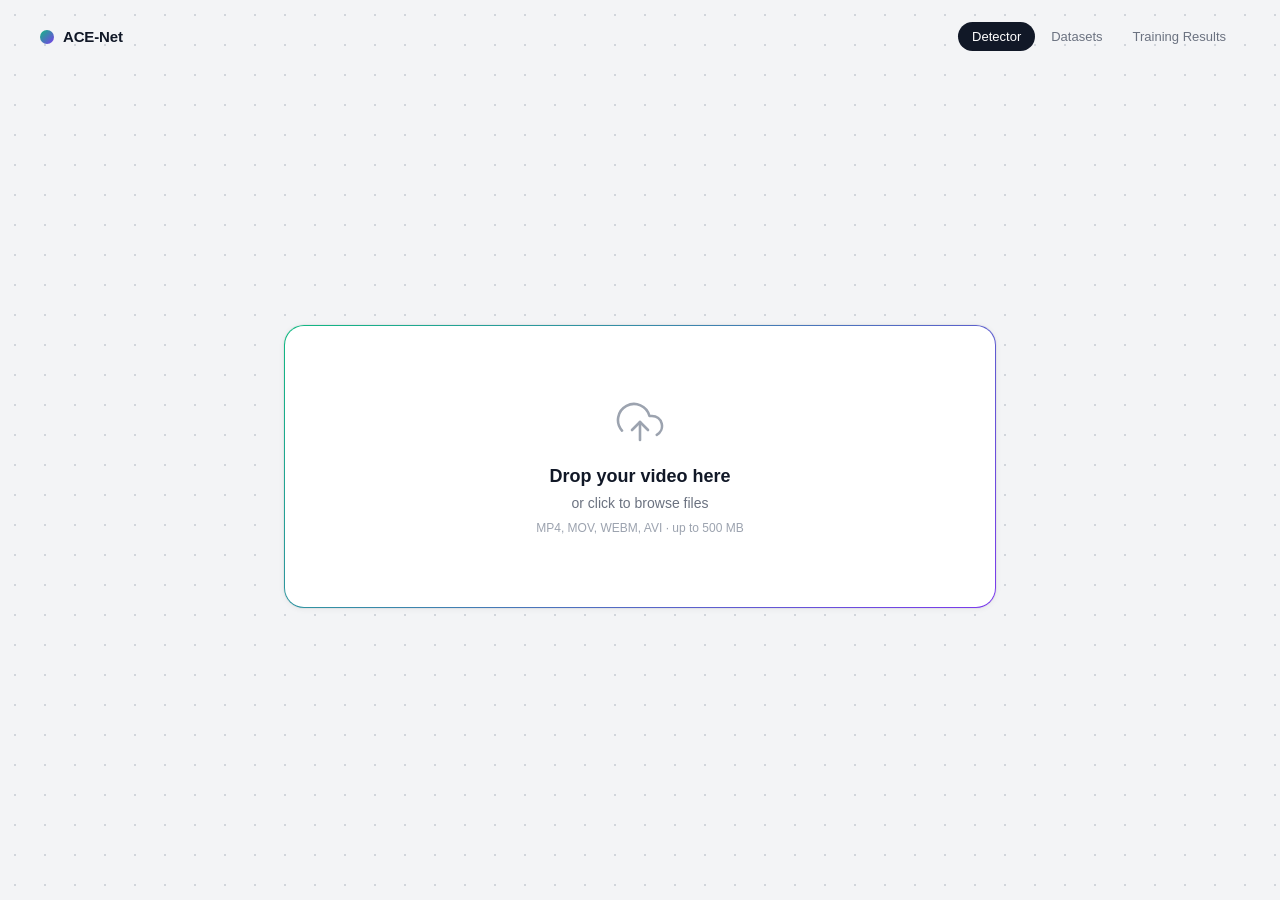
<file: web/static/index.html>
<!DOCTYPE html>
<html lang="en">
<head>
  <meta charset="UTF-8" />
  <meta name="viewport" content="width=device-width, initial-scale=1.0" />
  <title>ACE-Net Detector</title>
  <link rel="stylesheet" href="style.css" />
</head>
<body>

  <header>
    <div class="logo">
      <span class="logo-dot"></span>
      ACE-Net
    </div>
    <nav class="site-nav">
      <a href="/" class="nav-link active">Detector</a>
      <a href="/datasets" class="nav-link">Datasets</a>
      <a href="/acenet-results" class="nav-link">Training Results</a>
    </nav>
  </header>

  <main>

    <!-- ── SCREEN 1: Upload ── -->
    <div id="state-idle" class="drop-zone" data-state>
      <input type="file" id="file-input" accept="video/*" hidden />

      <div class="dz-icon">
        <svg width="48" height="48" viewBox="0 0 24 24" fill="none"
             stroke="currentColor" stroke-width="1.3" stroke-linecap="round" stroke-linejoin="round">
          <polyline points="16 16 12 12 8 16"/>
          <line x1="12" y1="12" x2="12" y2="21"/>
          <path d="M20.39 18.39A5 5 0 0 0 18 9h-1.26A8 8 0 1 0 3 16.3"/>
        </svg>
      </div>

      <p class="dz-title">Drop your video here</p>
      <p class="dz-sub">or click to browse files</p>
      <p class="dz-hint">MP4, MOV, WEBM, AVI · up to 500 MB</p>
    </div>

    <!-- ── SCREEN 1b: File selected ── -->
    <div id="state-selected" class="drop-zone" data-state hidden>
      <div class="dz-icon dz-icon--file">
        <svg width="48" height="48" viewBox="0 0 24 24" fill="none"
             stroke="currentColor" stroke-width="1.3" stroke-linecap="round" stroke-linejoin="round">
          <rect x="2" y="2" width="20" height="20" rx="3"/>
          <polygon points="10 8 16 12 10 16 10 8" fill="currentColor" stroke="none"/>
        </svg>
      </div>
      <p id="file-info" class="dz-filename">—</p>
      <button id="run-btn" class="btn-run">Run Analysis</button>
      <p class="dz-hint" style="margin-top:16px">Click anywhere else to change file</p>
    </div>

    <!-- ── SCREEN 2: Analyzing ── -->
    <div id="state-analyzing" class="panel panel--center" data-state hidden>
      <div class="spinner"></div>
      <h2 class="panel-title">Analyzing video</h2>
      <p id="analyzing-sub" class="panel-sub"></p>
      <ul class="steps" id="steps-list"></ul>
    </div>

    <!-- ── SCREEN 3: Results ── -->
    <div id="state-results" class="results" data-state hidden>

      <!-- verdict -->
      <div id="verdict-card" class="verdict">
        <span id="verdict-badge" class="verdict__badge">—</span>
        <div id="fake-pct"      class="verdict__pct">—%</div>
        <div id="verdict-label" class="verdict__label">—</div>
        <div id="verdict-desc"  class="verdict__desc">—</div>
      </div>

      <!-- detection score bar -->
      <div class="panel panel--padded">
        <div class="metric-header">
          <span class="metric-title">Detection score</span>
          <span id="score-tag" class="score-tag">—</span>
        </div>
        <div class="score-track">
          <div id="score-fill" class="score-fill" style="width:0%"></div>
        </div>
        <div class="score-axis">
          <span>Genuine</span>
          <span id="score-pct-label">—</span>
          <span>Fake</span>
        </div>
        <p class="metric-note">
          P(fake) output of the MLP consistency discriminator trained on
          audio-text vs. visual embedding pairs.
        </p>
      </div>

      <!-- discrepancy + model stats side by side -->
      <div class="two-col">

        <div class="panel panel--padded">
          <div class="metric-title">Embedding discrepancy</div>
          <div id="disc-value" class="big-number">—</div>
          <p class="metric-note">
            L2 distance between Z<sub>at</sub> and Z<sub>v</sub> in 256-dim
            space. Higher = larger cross-modal gap.
          </p>
        </div>

        <div class="panel panel--padded">
          <div class="metric-title">Model performance</div>
          <div class="stat-grid" id="stat-grid"></div>
          <p class="metric-note">
            Leak-free test set · actor-disjoint split · CREMA-D pairs.
          </p>
        </div>

      </div>

      <!-- transcript -->
      <details class="panel panel--padded transcript">
        <summary>Transcript <span class="transcript-hint">(Whisper tiny)</span></summary>
        <p id="transcript-text" class="transcript-body">—</p>
      </details>

      <button id="reset-btn" class="btn-ghost">Analyze another video</button>
    </div>

    <!-- ── Error ── -->
    <div id="state-error" class="panel panel--center" data-state hidden>
      <div class="error-icon">⚠</div>
      <h2 class="panel-title">Analysis failed</h2>
      <p id="error-msg" class="panel-sub"></p>
      <button id="retry-btn" class="btn-ghost" style="margin-top:24px">Try again</button>
    </div>

  </main>

  <script src="app.js"></script>
</body>
</html>
</file>
<file: web/static/style.css>
/* ── Reset ── */
*, *::before, *::after { box-sizing: border-box; margin: 0; padding: 0; }
[hidden] { display: none !important; }

:root {
  --green:    #10b981;
  --green-dk: #059669;
  --green-bg: #f0fdf4;
  --purple:   #7c3aed;
  --red:      #ef4444;
  --red-dk:   #dc2626;
  --red-bg:   #fef2f2;
  --text:     #111827;
  --sub:      #6b7280;
  --hint:     #9ca3af;
  --line:     #e5e7eb;
  --bg:       #f3f4f6;
  --surface:  #ffffff;
  --r:        20px;
  --shadow:   0 1px 6px rgba(0,0,0,0.06), 0 0 0 1px rgba(0,0,0,0.04);
}

body {
  font-family: -apple-system, BlinkMacSystemFont, "Segoe UI", Helvetica, Arial, sans-serif;
  background: var(--bg);
  min-height: 100vh;
  color: var(--text);
  display: flex;
  flex-direction: column;
}

/* dot grid */
body::before {
  content: '';
  position: fixed; inset: 0; z-index: 0; pointer-events: none;
  background-image: radial-gradient(circle, #d1d5db 1px, transparent 1px);
  background-size: 30px 30px;
}

/* ── Header ── */
header {
  position: relative; z-index: 1;
  display: flex; align-items: center; justify-content: space-between;
  padding: 22px 40px;
}
.logo {
  display: flex; align-items: center; gap: 9px;
  font-weight: 700; font-size: 15px; letter-spacing: -0.01em;
}
.logo-dot {
  width: 14px; height: 14px; border-radius: 50%; flex-shrink: 0;
  background: linear-gradient(135deg, var(--green), var(--purple));
}
.badge-proto {
  font-size: 12px; color: var(--sub);
  border: 1px solid var(--line); background: var(--surface);
  padding: 4px 13px; border-radius: 20px;
}

/* ── Site nav ── */
.site-nav {
  display: flex; align-items: center; gap: 2px;
}
.nav-link {
  padding: 7px 14px; border-radius: 20px;
  font-size: 13px; font-weight: 500; color: var(--sub);
  text-decoration: none; white-space: nowrap;
  transition: background 0.15s, color 0.15s;
}
.nav-link:hover { background: rgba(0,0,0,0.06); color: var(--text); }
.nav-link.active { background: var(--text); color: #fff; }

/* ── Content pages (datasets / training-results) ── */
.page-main {
  flex: 1; position: relative; z-index: 1;
  width: 100%; max-width: 1120px; margin: 0 auto;
  padding: 0 32px 72px;
}
.page-hero {
  text-align: center; padding: 32px 0 28px;
}
.page-hero h1 {
  font-size: 38px; font-weight: 800; letter-spacing: -0.025em; margin-bottom: 12px;
  background: linear-gradient(135deg, var(--text) 40%, var(--purple));
  -webkit-background-clip: text; -webkit-text-fill-color: transparent; background-clip: text;
}
.page-hero .hero-sub {
  font-size: 15px; color: var(--sub); line-height: 1.7;
  max-width: 620px; margin: 0 auto;
}

/* ── Scroll reveal ── */
.reveal {
  opacity: 0; transform: translateY(22px);
  transition: opacity 0.55s cubic-bezier(.22,1,.36,1), transform 0.55s cubic-bezier(.22,1,.36,1);
}
.reveal.in { opacity: 1; transform: translateY(0); }
.section-label {
  font-size: 11px; font-weight: 700; text-transform: uppercase;
  letter-spacing: 0.08em; color: var(--hint); margin-bottom: 6px;
}
.section-title {
  font-size: 22px; font-weight: 700; letter-spacing: -0.01em; margin-bottom: 6px;
}
.section-sub {
  font-size: 14px; color: var(--sub); line-height: 1.6; margin-bottom: 24px;
}
.section-strip {
  display: flex; align-items: baseline; gap: 10px; margin-bottom: 14px;
}
.section-strip h2 { font-size: 20px; font-weight: 700; letter-spacing: -0.01em; }
.section-strip .s-count {
  font-size: 11px; font-weight: 600; color: var(--hint);
  background: var(--bg); padding: 2px 9px; border-radius: 20px;
}

/* ── Progress bars (shared) ── */
.bar-row { display: flex; align-items: center; gap: 10px; margin-bottom: 8px; }
.bar-label { font-size: 12px; font-weight: 600; width: 32px; flex-shrink: 0; color: var(--sub); }
.bar-track { flex: 1; height: 8px; background: var(--bg); border-radius: 4px; overflow: hidden; }
.bar-fill  { height: 100%; border-radius: 4px; transition: width 0.9s cubic-bezier(.22,1,.36,1); }
.bar-val   { font-size: 12px; font-weight: 600; width: 38px; text-align: right; flex-shrink: 0; }

/* ── Metric pill grid ── */
.metric-pills { display: flex; flex-wrap: wrap; gap: 10px; }
.metric-pill {
  display: flex; flex-direction: column; align-items: center;
  background: var(--bg); border-radius: 14px; padding: 14px 20px; min-width: 76px;
}
.metric-pill .mp-val { font-size: 22px; font-weight: 800; color: var(--text); letter-spacing: -0.02em; }
.metric-pill .mp-key { font-size: 10px; font-weight: 700; text-transform: uppercase;
  letter-spacing: 0.07em; color: var(--hint); margin-top: 3px; }

/* ── Image gallery ── */
.img-gallery { display: grid; grid-template-columns: repeat(auto-fill, minmax(260px, 1fr)); gap: 16px; }
.img-card {
  background: var(--surface); border-radius: 16px; overflow: hidden;
  box-shadow: var(--shadow);
}
.img-card img { width: 100%; display: block; }
.img-card-label {
  padding: 10px 14px; font-size: 12px; font-weight: 600; color: var(--sub);
  border-top: 1px solid var(--line);
}

@media (max-width: 640px) {
  .page-hero h1 { font-size: 26px; }
  .site-nav .nav-link { padding: 6px 10px; font-size: 12px; }
}

/* ── Main ── */
main {
  flex: 1; position: relative; z-index: 1;
  display: flex; flex-direction: column; align-items: center; justify-content: center;
  padding: 32px 24px 72px;
  width: 100%; max-width: 760px; margin: 0 auto;
}

/* ── Drop zone (screens 1 & 1b) ── */
.drop-zone {
  width: 100%;
  background:
    linear-gradient(var(--surface), var(--surface)) padding-box,
    linear-gradient(135deg, var(--green), var(--purple)) border-box;
  border: 1.5px solid transparent;
  border-radius: var(--r);
  box-shadow: var(--shadow);
  padding: 72px 48px;
  text-align: center;
  cursor: pointer;
  transition: transform 0.12s, box-shadow 0.12s;
}
.drop-zone:hover { transform: scale(1.003); box-shadow: 0 4px 24px rgba(0,0,0,0.09); }
.drop-zone.drag-over {
  background:
    linear-gradient(#f0fdf4, #f5f3ff) padding-box,
    linear-gradient(135deg, var(--green), var(--purple)) border-box;
}

.dz-icon { color: var(--hint); display: flex; justify-content: center; margin-bottom: 20px; }
.dz-icon--file { color: var(--green); }

.dz-title    { font-size: 18px; font-weight: 600; margin-bottom: 8px; }
.dz-sub      { font-size: 14px; color: var(--sub); margin-bottom: 10px; }
.dz-hint     { font-size: 12px; color: var(--hint); }
.dz-filename { font-size: 16px; font-weight: 500; margin-bottom: 28px; }

.btn-run {
  display: inline-block;
  background: linear-gradient(135deg, var(--purple), #ec4899);
  color: #fff; border: none; border-radius: 40px;
  padding: 14px 48px; font-size: 15px; font-weight: 600;
  cursor: pointer; transition: opacity 0.15s;
}
.btn-run:hover { opacity: 0.87; }

/* ── Panels (generic surface card) ── */
.panel {
  background: var(--surface);
  border-radius: var(--r);
  box-shadow: var(--shadow);
  width: 100%;
}
.panel--padded { padding: 28px 32px; }
.panel--center  { padding: 64px 48px; text-align: center; }

/* ── Spinner + analyzing ── */
.spinner {
  width: 64px; height: 64px; border-radius: 50%;
  margin: 0 auto 28px;
  background: conic-gradient(var(--green) 0%, var(--purple) 55%, #e5e7eb 55%);
  -webkit-mask: radial-gradient(farthest-side, transparent calc(100% - 6px), #fff 0);
  mask:         radial-gradient(farthest-side, transparent calc(100% - 6px), #fff 0);
  animation: spin 0.9s linear infinite;
}
@keyframes spin { to { transform: rotate(360deg); } }

.panel-title { font-size: 20px; font-weight: 700; margin-bottom: 8px; }
.panel-sub   { font-size: 14px; color: var(--sub); margin-bottom: 32px; }

/* steps */
.steps { list-style: none; display: inline-block; text-align: left; }
.steps li {
  display: flex; align-items: center; gap: 12px;
  padding: 6px 0; font-size: 14px; color: var(--hint);
  transition: color 0.25s;
}
.steps li.done { color: var(--text); }
.step-icon {
  width: 22px; height: 22px; flex-shrink: 0; border-radius: 50%;
  border: 2px solid #d1d5db;
  display: flex; align-items: center; justify-content: center;
  font-size: 11px; font-weight: 700;
  transition: all 0.25s;
}
.steps li.done .step-icon { background: var(--green); border-color: var(--green); color: #fff; }

/* ── Results layout ── */
.results {
  width: 100%; display: flex; flex-direction: column; gap: 18px;
}

/* verdict card */
.verdict {
  border-radius: var(--r); padding: 44px 40px;
  box-shadow: var(--shadow); text-align: center; position: relative;
}
.verdict.genuine { background: var(--green-bg); }
.verdict.fake    { background: var(--red-bg); }

.verdict__badge {
  position: absolute; top: 20px; right: 20px;
  font-size: 11px; font-weight: 700; text-transform: uppercase;
  letter-spacing: 0.07em; padding: 4px 12px; border-radius: 20px;
}
.verdict.genuine .verdict__badge { background: #dcfce7; color: var(--green-dk); }
.verdict.fake    .verdict__badge { background: #fee2e2; color: var(--red-dk); }

.verdict__pct {
  font-size: 72px; font-weight: 800; line-height: 1; margin-bottom: 10px;
}
.verdict.genuine .verdict__pct { color: var(--green-dk); }
.verdict.fake    .verdict__pct { color: var(--red-dk); }

.verdict__label { font-size: 20px; font-weight: 700; margin-bottom: 8px; }
.verdict.genuine .verdict__label { color: var(--green-dk); }
.verdict.fake    .verdict__label { color: var(--red-dk); }
.verdict__desc { font-size: 14px; color: var(--sub); line-height: 1.5; }

/* detection score bar */
.metric-header { display: flex; justify-content: space-between; align-items: center; margin-bottom: 14px; }
.metric-title  { font-size: 14px; font-weight: 600; color: var(--text); }

.score-tag {
  font-size: 12px; font-weight: 700; text-transform: uppercase;
  letter-spacing: 0.05em; padding: 3px 10px; border-radius: 20px;
}
.score-tag.genuine { background: #dcfce7; color: var(--green-dk); }
.score-tag.fake    { background: #fee2e2; color: var(--red-dk); }

.score-track {
  height: 12px; background: #f3f4f6; border-radius: 6px; overflow: hidden; margin-bottom: 8px;
}
.score-fill {
  height: 100%; border-radius: 6px;
  background: linear-gradient(90deg, var(--green), #facc15 50%, var(--red));
  background-size: 200% 100%;
  transition: background-position 0.6s ease, width 0.7s ease;
}
.score-axis {
  display: flex; justify-content: space-between;
  font-size: 11px; color: var(--hint); margin-bottom: 14px;
}
#score-pct-label { font-weight: 600; color: var(--text); }

.metric-note {
  font-size: 12px; color: var(--hint); line-height: 1.5; margin-top: 4px;
}

/* two-column grid */
.two-col {
  display: grid; grid-template-columns: 1fr 1fr; gap: 18px;
}

/* big number (discrepancy) */
.big-number {
  font-size: 40px; font-weight: 800; color: var(--text);
  margin: 12px 0 14px; letter-spacing: -0.02em;
}

/* stat grid */
.stat-grid {
  display: grid; grid-template-columns: 1fr 1fr; gap: 10px; margin: 14px 0 14px;
}
.stat-item { display: flex; flex-direction: column; }
.stat-item .stat-val { font-size: 22px; font-weight: 700; color: var(--text); }
.stat-item .stat-key { font-size: 11px; color: var(--hint); text-transform: uppercase; letter-spacing: 0.05em; margin-top: 2px; }

/* transcript */
.transcript summary {
  cursor: pointer; font-size: 14px; font-weight: 600; color: var(--sub);
  list-style: none; display: flex; align-items: center; gap: 6px;
}
.transcript summary::before { content: '▶'; font-size: 10px; transition: transform 0.2s; }
.transcript[open] summary::before { transform: rotate(90deg); }
.transcript-hint { font-weight: 400; color: var(--hint); font-size: 12px; }
.transcript-body { margin-top: 14px; font-size: 14px; color: var(--text); line-height: 1.7; white-space: pre-wrap; }

/* ghost button */
.btn-ghost {
  align-self: center;
  background: var(--surface); border: 1px solid var(--line); border-radius: 40px;
  padding: 11px 28px; font-size: 14px; color: var(--sub);
  cursor: pointer; transition: border-color 0.15s, color 0.15s;
}
.btn-ghost:hover { border-color: var(--purple); color: var(--purple); }

.error-icon { font-size: 44px; margin-bottom: 14px; }

/* ── Responsive ── */
@media (max-width: 560px) {
  .drop-zone      { padding: 52px 28px; }
  .panel--padded  { padding: 22px 20px; }
  .panel--center  { padding: 48px 24px; }
  .two-col        { grid-template-columns: 1fr; }
  .verdict__pct   { font-size: 56px; }
  .verdict        { padding: 36px 24px; }
  header          { padding: 18px 20px; }
}
</file>
